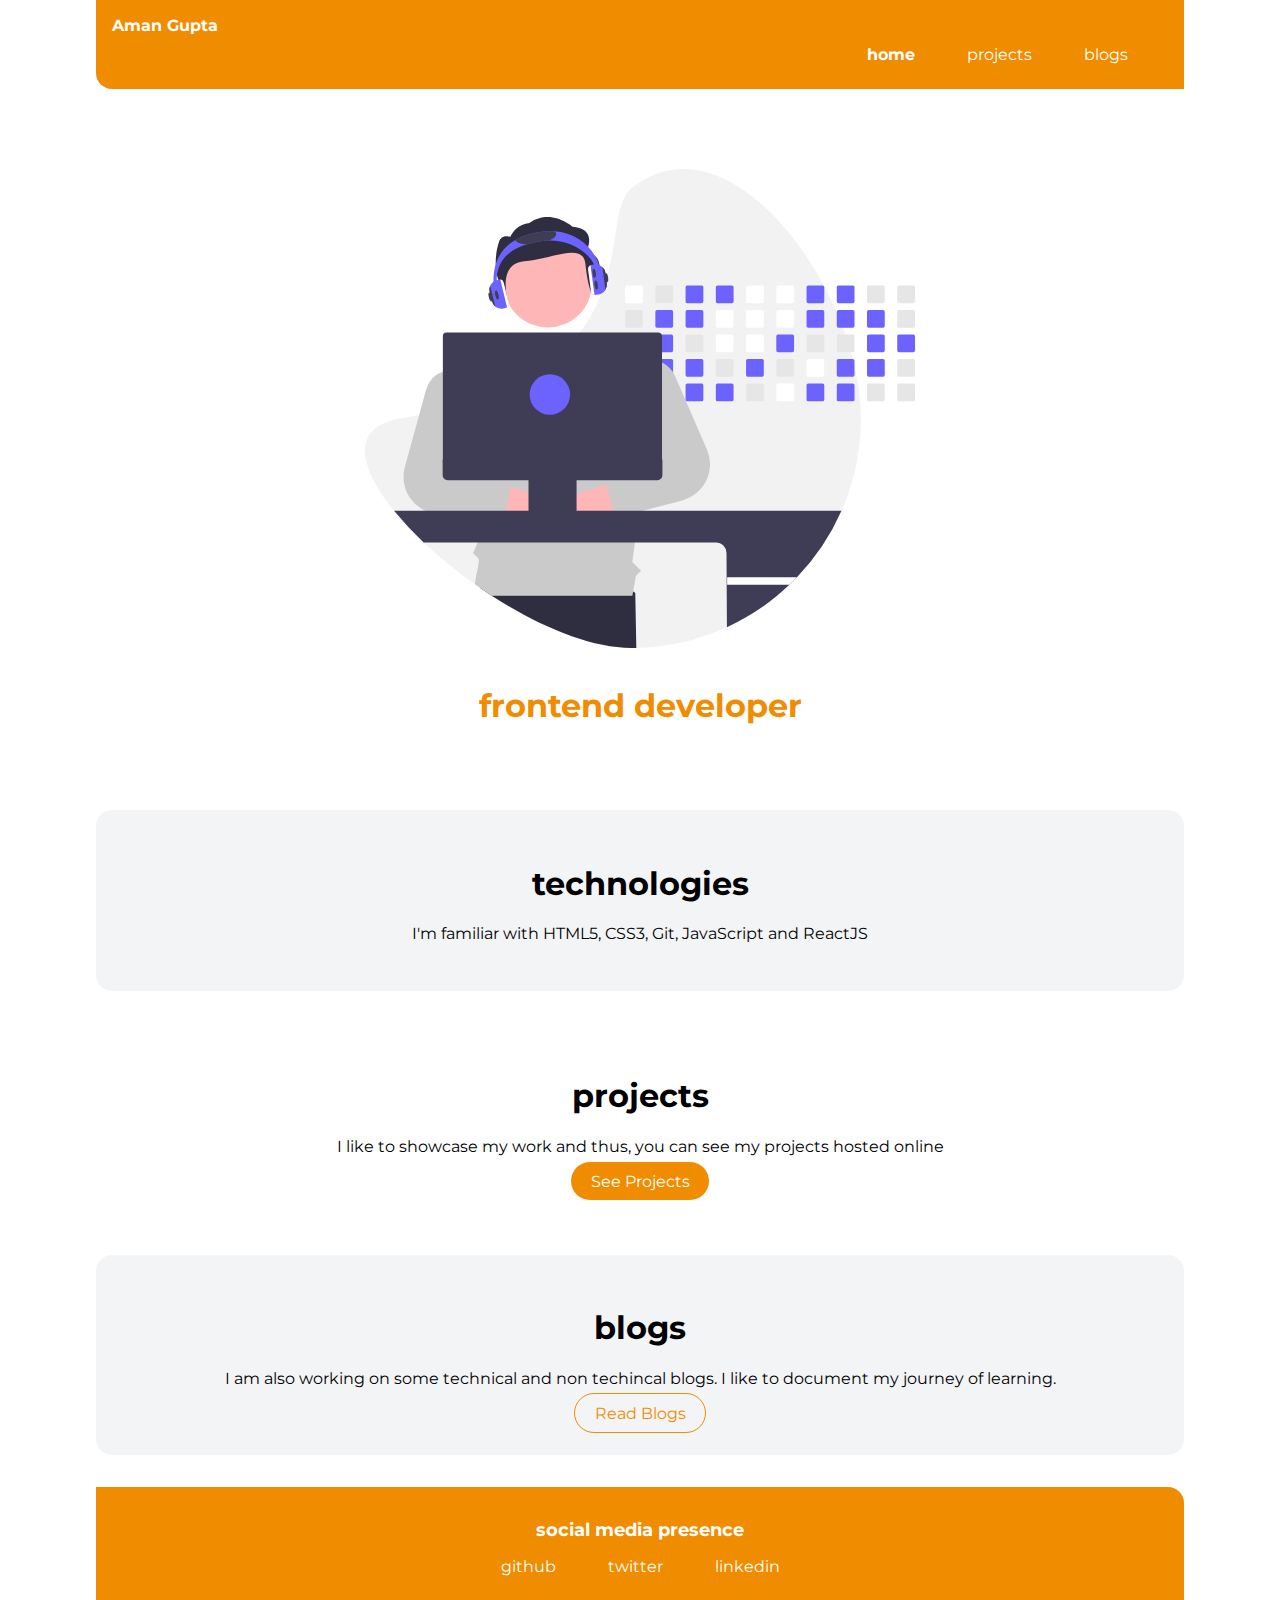
<file: index.html>
<!DOCTYPE html>
<html lang="en">
  <head>
    <meta charset="UTF-8" />
    <meta name="viewport" content="width=device-width, initial-scale=1.0" />
    <title>portfolio_amangupta</title>
    <link href="styles.css" rel="stylesheet" />
  </head>
  <body>
    <nav class="navigation container">
      <div class="nav-brand"><a href="/">Aman Gupta</a></div>
      <ul class="list-non-bullet nav-pills">
        <li class="list-item-inline">
          <a class="link link-active" href="/">home</a>
        </li>
        <li class="list-item-inline">
          <a class="link" href="projects.html">projects</a>
        </li>
        <li class="list-item-inline">
          <a class="link" href="./blogs.html">blogs</a>
        </li>
      </ul>
    </nav>

    <header class="hero">
      <img class="hero-img" src="images/dev.svg" />
      <h1 class="hero-heading">
        <span class="heading-inverted"> frontend developer</span>
      </h1>
    </header>

    <section class="section ow">
      <div class="container container-center">
        <h1>technologies</h1>
        <p>I'm familiar with HTML5, CSS3, Git, JavaScript and ReactJS</p>
      </div>
    </section>

    <section class="section">
      <div class="container container-center">
        <h1>projects</h1>
        <p>
          I like to showcase my work and thus, you can see my projects hosted
          online
        </p>
        <a class="link link-primary" href="/projects.html">See Projects</a>
      </div>
    </section>

    <section class="section ow">
      <div class="container container-center">
        <h1>blogs</h1>
        <p>
          I am also working on some technical and non techincal blogs. I like to
          document my journey of learning.
        </p>
        <a class="link link-secondary" href="/blogs.html">Read Blogs</a>
      </div>
    </section>

    <footer class="footer">
      <div class="footer-header">social media presence</div>
      <ul class="social-links list-non-bullet">
        <li class="list-item-inline">
          <a class="link" href="https://github.com/amangupta37"> github </a>
        </li>
        <li class="list-item-inline">
          <a class="link" href="https://twitter.com/Amangup01559071">
            twitter
          </a>
        </li>
        <li class="list-item-inline">
          <a class="link" href="https://www.linkedin.com/in/amangupta37/">
            linkedin
          </a>
        </li>
      </ul>
    </footer>
  </body>
</html>
</file>
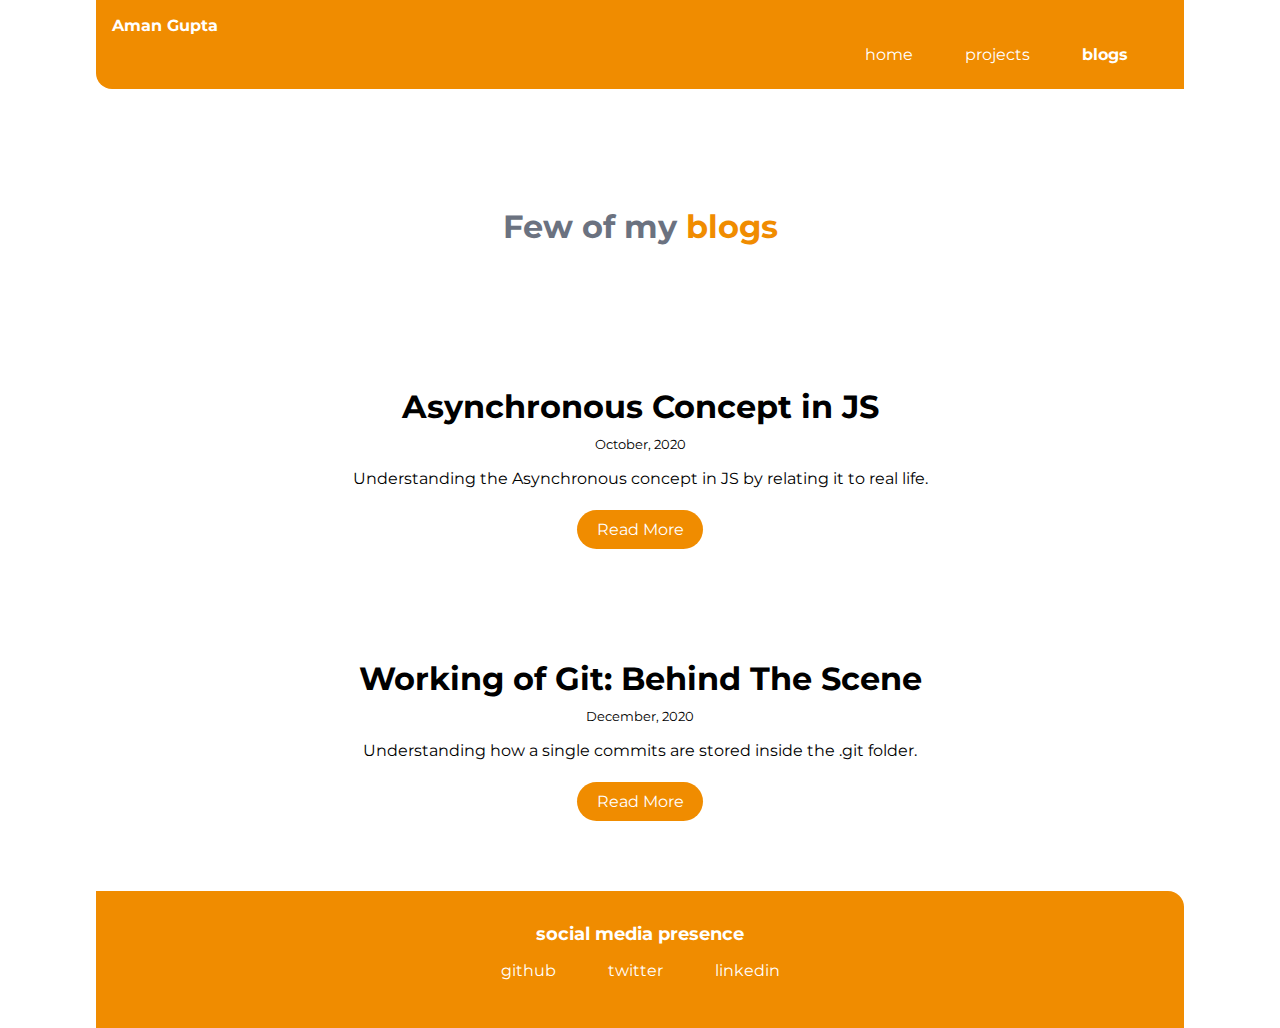
<file: blogs.html>
<!DOCTYPE html>
<html lang="en">
  <head>
    <meta charset="UTF-8" />
    <meta name="viewport" content="width=device-width, initial-scale=1.0" />
    <link href="styles.css" rel="stylesheet" />
    <title>Blogs</title>
  </head>
  <body>
    <nav class="navigation container">
      <div class="nav-brand"><a href="/">Aman Gupta</a></div>
      <ul class="list-non-bullet nav-pills">
        <li class="list-item-inline">
          <a class="link" href="/">home</a>
        </li>
        <li class="list-item-inline">
          <a class="link" href="/projects.html">projects</a>
        </li>
        <li class="list-item-inline">
          <a class="link link-active" href="/blogs.html">blogs</a>
        </li>
      </ul>
    </nav>

    <header class="hero">
      <h1 class="hero-heading">
        Few of my <span class="heading-inverted">blogs</span>
      </h1>
    </header>

    <ul class="list-non-bullet">
      <li>
        <article class="showcase-list container container-center">
          <h1>Asynchronous Concept in JS</h1>
          <small>October, 2020</small>
          <p>
            Understanding the Asynchronous concept in JS by relating it to real
            life.
          </p>

          <a
            class="link link-primary"
            href="https://medium.com/swlh/asynchronous-concept-in-javascript-10dce818281d"
            >Read More</a
          >
        </article>
      </li>

      <li>
        <article class="showcase-list container container-center">
          <h1>Working of Git: Behind The Scene</h1>
          <small>December, 2020</small>
          <p>
            Understanding how a single commits are stored inside the .git
            folder.
          </p>

          <a
            class="link link-primary"
            href="https://medium.com/swlh/working-of-git-behind-the-scene-4112c6feb559"
            >Read More</a
          >
        </article>
      </li>
    </ul>

    <footer class="footer">
      <div class="footer-header">social media presence</div>
      <ul class="social-links list-non-bullet">
        <li class="list-item-inline">
          <a class="link" href="https://github.com/amangupta37"> github </a>
        </li>
        <li class="list-item-inline">
          <a class="link" href="https://twitter.com/Amangup01559071">
            twitter
          </a>
        </li>
        <li class="list-item-inline">
          <a class="link" href="https://www.linkedin.com/in/amangupta37/">
            linkedin
          </a>
        </li>
      </ul>
    </footer>
  </body>
</html>
</file>
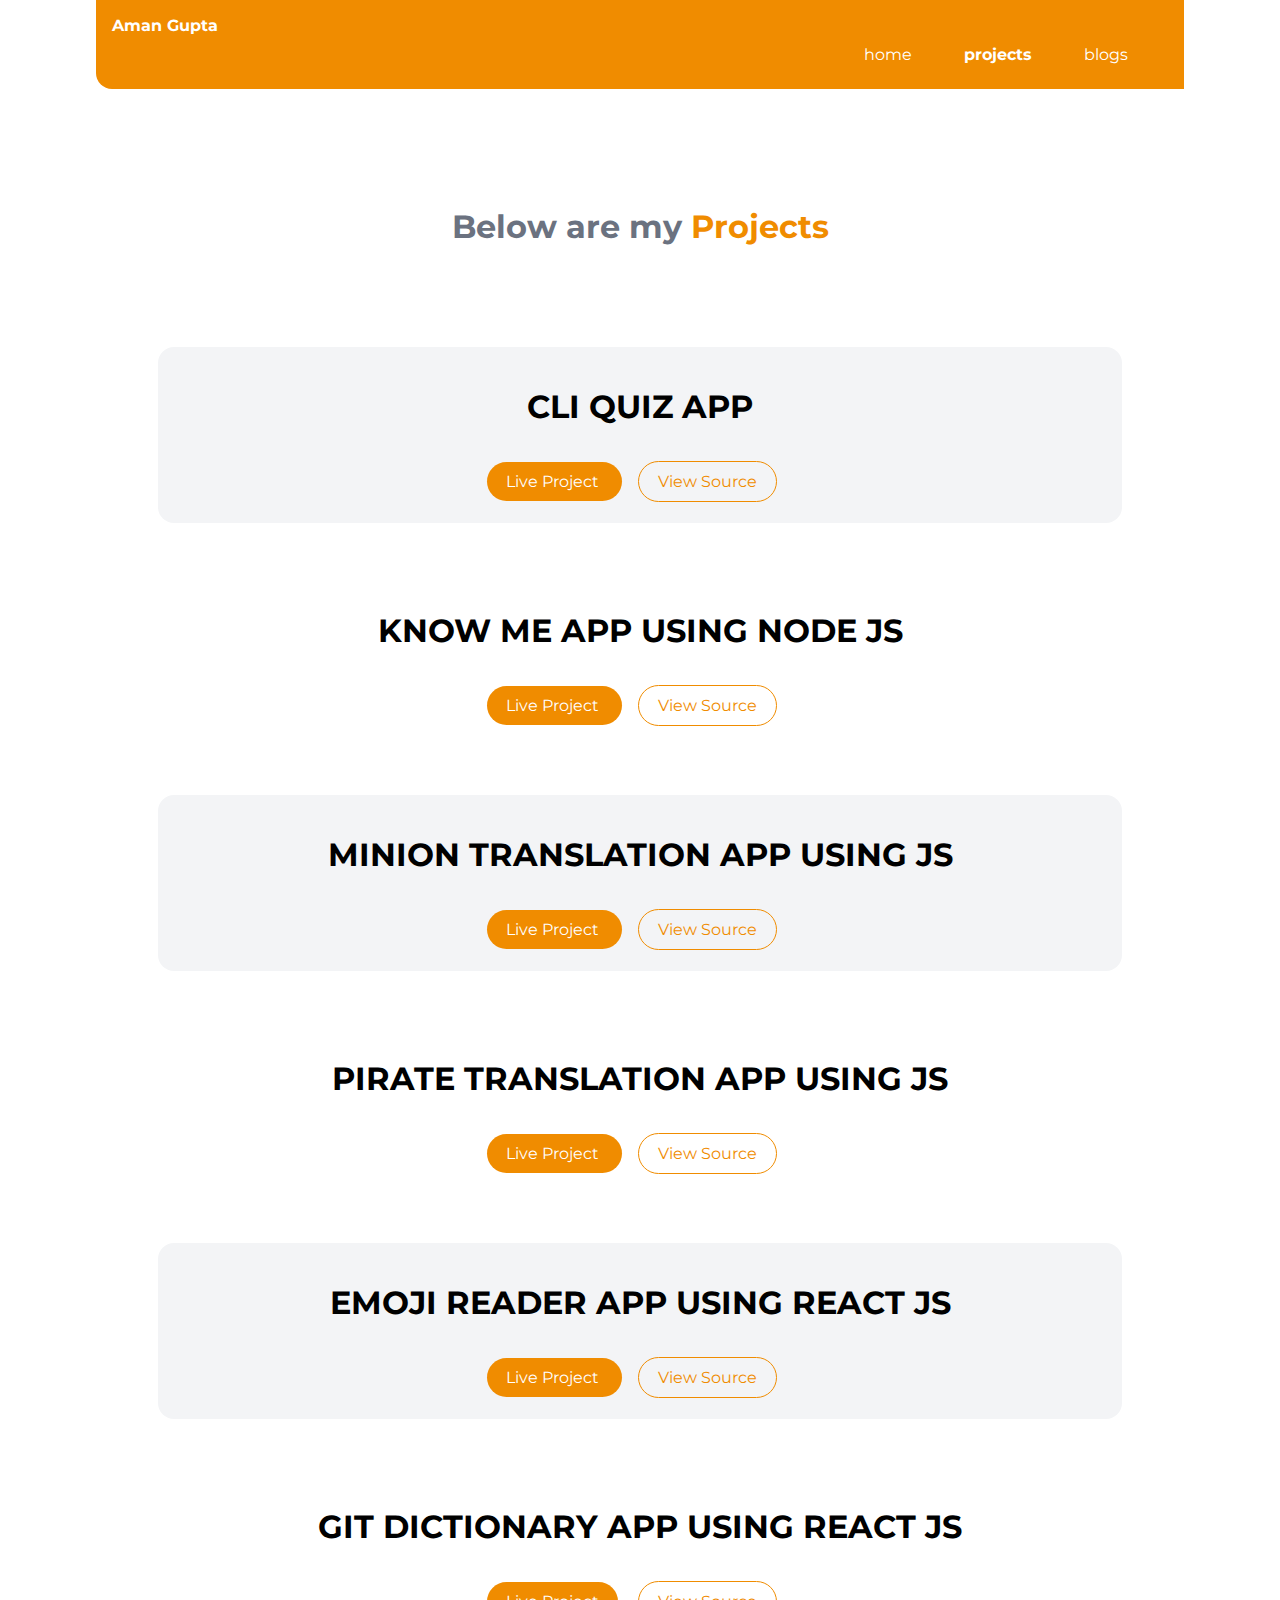
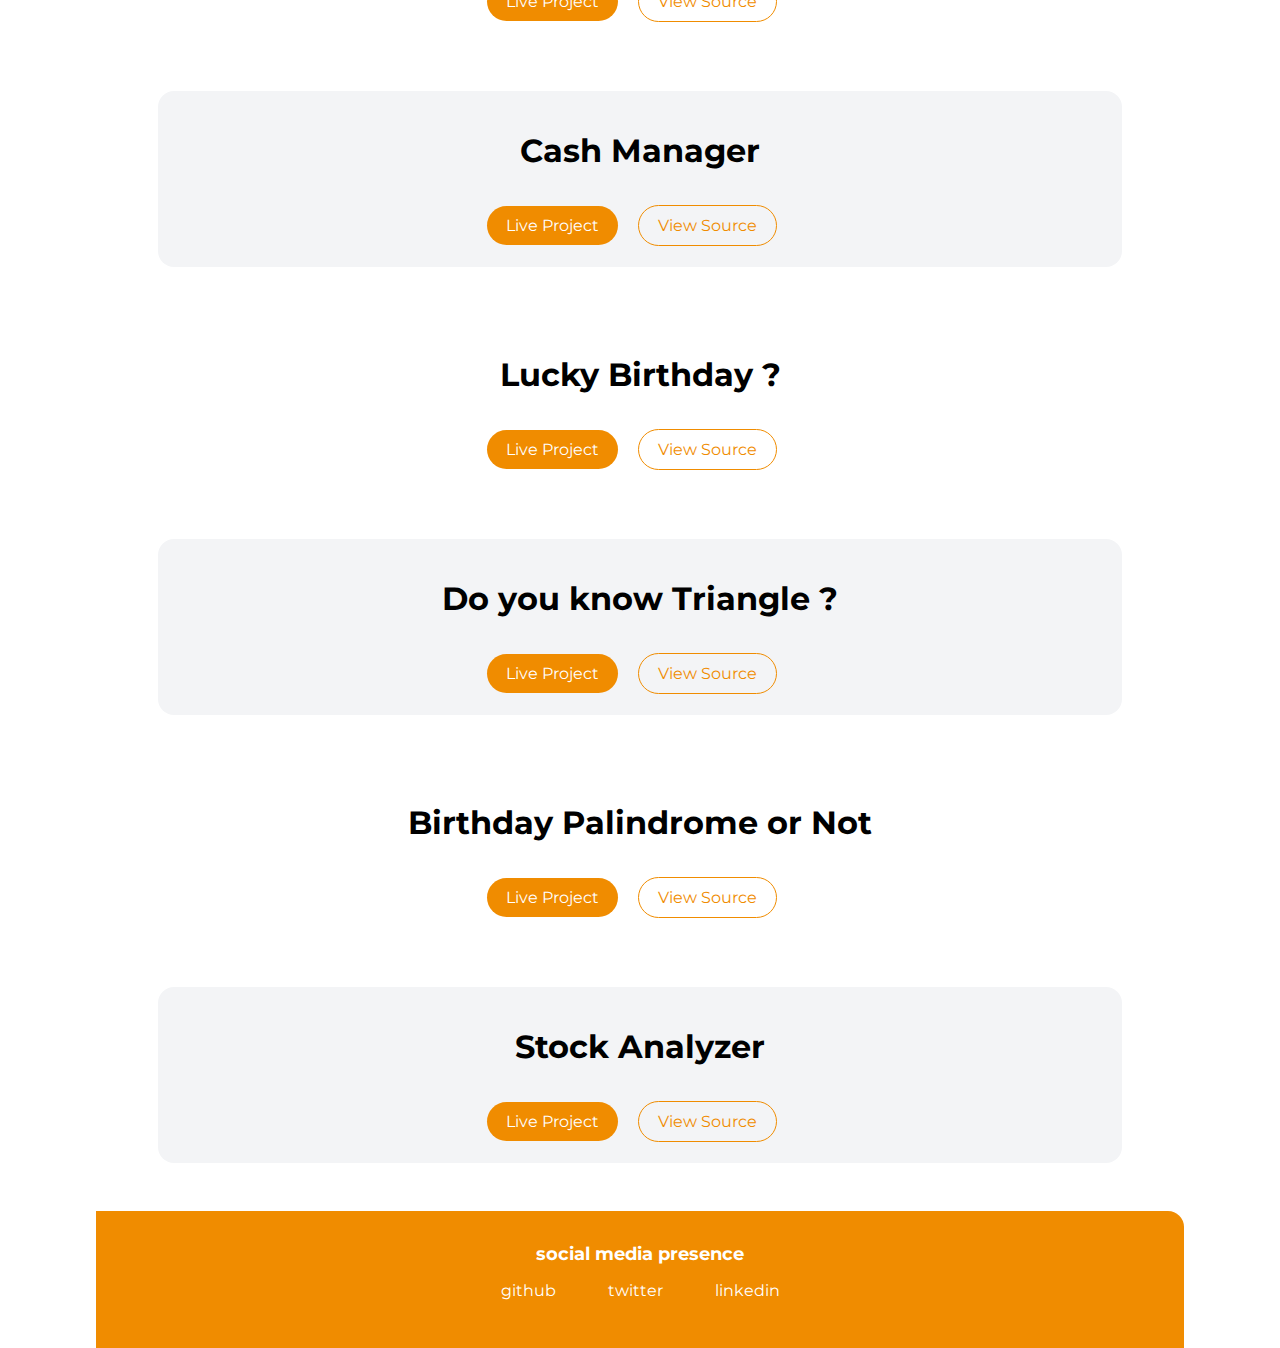
<file: projects.html>
<!DOCTYPE html>
<html lang="en">
  <head>
    <meta charset="UTF-8" />
    <meta name="viewport" content="width=device-width, initial-scale=1.0" />
    <link href="styles.css" rel="stylesheet" />
    <title>Projects</title>
  </head>
  <body>
    <nav class="navigation container">
      <div class="nav-brand"><a href="/">Aman Gupta</a></div>
      <ul class="list-non-bullet nav-pills">
        <li class="list-item-inline">
          <a class="link" href="/">home</a>
        </li>
        <li class="list-item-inline">
          <a class="link link-active" href="/projects.html">projects</a>
        </li>
        <li class="list-item-inline">
          <a class="link" href="/blogs.html">blogs</a>
        </li>
      </ul>
    </nav>

    <header class="hero">
      <h1 class="hero-heading">
        Below are my<span class="heading-inverted"> Projects</span>
      </h1>
    </header>

    <ul class="list-non-bullet">
      <li>
        <article class="showcase-list container container-center ow">
          <h1>CLI QUIZ APP</h1>
          <br /><br />

          <a
            class="link link-primary"
            href="https://replit.com/@AmanGupta13/CLI-quiz-app#index.js"
          >
            Live Project
          </a>
          <a
            class="link link-secondary"
            href="https://github.com/amangupta37/JavaScript-CLI-quiz-APP?"
          >
            View Source
          </a>
        </article>
      </li>

      <li>
        <article class="showcase-list container container-center">
          <h1>KNOW ME APP USING NODE JS</h1>
          <br /><br />

          <a
            class="link link-primary"
            href="https://replit.com/@AmanGupta13/my-quiz#index.js"
          >
            Live Project
          </a>
          <a
            class="link link-secondary"
            href="https://github.com/amangupta37/KNOW-ME-app?"
          >
            View Source
          </a>
        </article>
      </li>

      <li>
        <article class="showcase-list container container-center ow">
          <h1>MINION TRANSLATION APP USING JS</h1>
          <br /><br />

          <a
            class="link link-primary"
            href="https://translationapp-amangupta.netlify.app/?"
          >
            Live Project
          </a>
          <a
            class="link link-secondary"
            href="https://github.com/amangupta37/Banana-Translation-App?"
          >
            View Source
          </a>
        </article>
      </li>

      <li>
        <article class="showcase-list container container-center">
          <h1>PIRATE TRANSLATION APP USING JS</h1>
          <br /><br />
          <a
            class="link link-primary"
            href="https://pirate-app-amangupta.netlify.app/?"
          >
            Live Project
          </a>
          <a
            class="link link-secondary"
            href="https://github.com/amangupta37/Pirate-Translator-App?"
            >View Source</a
          >
        </article>
      </li>

      <li>
        <article class="showcase-list container container-center ow">
          <h1>EMOJI READER APP USING REACT JS</h1>
          <br /><br />

          <a
            class="link link-primary"
            href="https://emoji-readers.netlify.app/?"
          >
            Live Project
          </a>
          <a
            class="link link-secondary"
            href="https://github.com/amangupta37/Emoji-Reader-App?"
            >View Source</a
          >
        </article>
      </li>

      <li>
        <article class="showcase-list container container-center">
          <h1>GIT DICTIONARY APP USING REACT JS</h1>
          <br /><br />

          <a
            class="link link-primary"
            href="https://csb-c0z67-nvb82lmad-amangupta37.vercel.app/"
            >Live Project</a
          >
          <a
            class="link link-secondary"
            href="https://github.com/amangupta37/Git-dictionary-App"
            >View Source</a
          >
        </article>
      </li>

      <li>
        <article class="showcase-list container container-center ow">
          <h1>Cash Manager</h1>
          <br /><br />

          <a
            class="link link-primary"
            href="https://cashmanager-amangupta.netlify.app"
            >Live Project</a
          >
          <a
            class="link link-secondary"
            href="https://github.com/amangupta37/CashManager"
            >View Source</a
          >
        </article>
      </li>

      <li>
        <article class="showcase-list container container-center">
          <h1>Lucky Birthday ?</h1>
          <br /><br />

          <a
            class="link link-primary"
            href="https://luckybirthday-amangupta.netlify.app/?"
            >Live Project</a
          >
          <a
            class="link link-secondary"
            href="https://github.com/amangupta37/Lucky-Birthday"
            >View Source</a
          >
        </article>
      </li>

      <li>
        <article class="showcase-list container container-center ow">
          <h1>Do you know Triangle ?</h1>
          <br /><br />

          <a
            class="link link-primary"
            href="https://triangles-quiz-amangupta.netlify.app"
            >Live Project</a
          >
          <a
            class="link link-secondary"
            href="https://github.com/amangupta37/T-Quiz"
            >View Source</a
          >
        </article>
      </li>

      <li>
        <article class="showcase-list container container-center">
          <h1>Birthday Palindrome or Not</h1>
          <br /><br />

          <a
            class="link link-primary"
            href="https://palindrome-birthday-amangupta.netlify.app"
            >Live Project</a
          >
          <a
            class="link link-secondary"
            href="https://github.com/amangupta37/Palindrome-Birthday"
            >View Source</a
          >
        </article>
      </li>

      <li>
        <article class="showcase-list container container-center ow">
          <h1>Stock Analyzer</h1>
          <br /><br />

          <a
            class="link link-primary"
            href="https://stock-analyzer-amangupta.netlify.app"
            >Live Project</a
          >
          <a
            class="link link-secondary"
            href="https://github.com/amangupta37/Stock-Analyzer"
            >View Source</a
          >
        </article>
      </li>
    </ul>

    <footer class="footer">
      <div class="footer-header">social media presence</div>
      <ul class="social-links list-non-bullet">
        <li class="list-item-inline">
          <a class="link" href="https://github.com/amangupta37"> github </a>
        </li>
        <li class="list-item-inline">
          <a class="link" href="https://twitter.com/Amangup01559071">
            twitter
          </a>
        </li>
        <li class="list-item-inline">
          <a class="link" href="https://www.linkedin.com/in/amangupta37/">
            linkedin
          </a>
        </li>
      </ul>
    </footer>
  </body>
</html>
</file>
<file: styles.css>
@import url("https://fonts.googleapis.com/css2?family=Montserrat:wght@400;700&display=swap");

:root {
  --primary-color: #f08c00;
  --off-white: #f3f4f6;
  --dark-gray: #6b7280;
}

body {
  font-family: "Montserrat", sans-serif;
  margin: 0px auto;
  max-width: 85%;
  width: 100%;
}

hr {
  margin: 2rem 0rem;
}

/** spaces **/

.margin-md {
  margin: 2rem;
}

/** container **/
.container {
  padding: 0rem 1rem;
}

.container-center {
  max-width: 900px;
  width: 100%;
  margin: auto;
}

/** links **/
.link {
  box-sizing: border-box;
  text-decoration: none;
  padding: 0.5rem 1rem;
}

.link-primary {
  max-width: 140px;
  padding: 0.6rem 1.2rem;
  background-color: var(--primary-color);
  color: #fff;
  margin: 1rem auto;
  border-radius: 2rem;
}

.link-secondary {
  max-width: 140px;
  margin: 1rem;
  padding: 0.6rem 1.2rem;
  border-radius: 2rem;
  border: 1px solid var(--primary-color);
  color: var(--primary-color);
}

/** look into BEM naming convention for CSS **/

/** lists **/

.list-non-bullet {
  list-style: none;
  padding-inline-start: 0px;
}

.list-item-inline {
  display: inline;
  padding: 0rem 0.5rem;
}

/** navigation **/

.navigation {
  background-color: var(--primary-color);
  color: white;
  padding: 1rem;
  border-bottom-left-radius: 1rem;
}

.navigation .nav-brand {
  font-weight: bold;
}

.nav-brand a {
  text-decoration: none;
  color: inherit;
}

.navigation .nav-pills {
  text-align: right;
  margin: 0.6rem 1rem;
}

.navigation .link {
  color: white;
}

.navigation .link-active {
  font-weight: bold;
}

/** header **/

.hero {
  padding: 2rem;
  padding-top: 5rem;
}

.hero .hero-img {
  max-width: 80%;
  width: 550px;
  display: block;
  margin: auto;
}

.hero .hero-heading {
  text-align: center;
  padding-top: 1rem;
  color: var(--dark-gray);
}

.hero .hero-heading .heading-inverted {
  color: var(--primary-color);
}

/** sections **/

.section {
  padding: 2rem;
  margin: 2rem 0;
  border-radius: 1rem;
  text-align: center;
}

.section h1 {
  text-align: center;
}

.ow {
  background-color: var(--off-white);
}

/** footers **/

.footer {
  background-color: var(--primary-color);
  padding: 2rem 1rem;
  text-align: center;
  color: white;
  border-top-right-radius: 1rem;
}

.footer .link {
  color: white;
}

.footer .footer-header {
  font-weight: bold;
  font-size: large;
}

.footer ul {
  padding-inline-start: 0px;
}

/** projects **/
.showcase-list {
  /* padding: 2rem; */
  padding: 2rem;
  border-radius: 1rem;
  text-align: center;
  margin: 3rem auto;
}
.showcase-list h1 {
  margin: 0.5rem;
}

.showcase-list p {
  padding-bottom: 1rem;
}

/** blogs **/

.showcase-blog {
  padding-bottom: 6rem;
}

@media (max-width: 900px) {
  body {
    max-width: 95%;
    width: 100%;
  }

  .list-item-inline {
    display: inline;
    padding: 0rem;
  }

  .container-center {
    width: auto;
  }

  .link-primary {
    display: block;
  }
}
</file>
